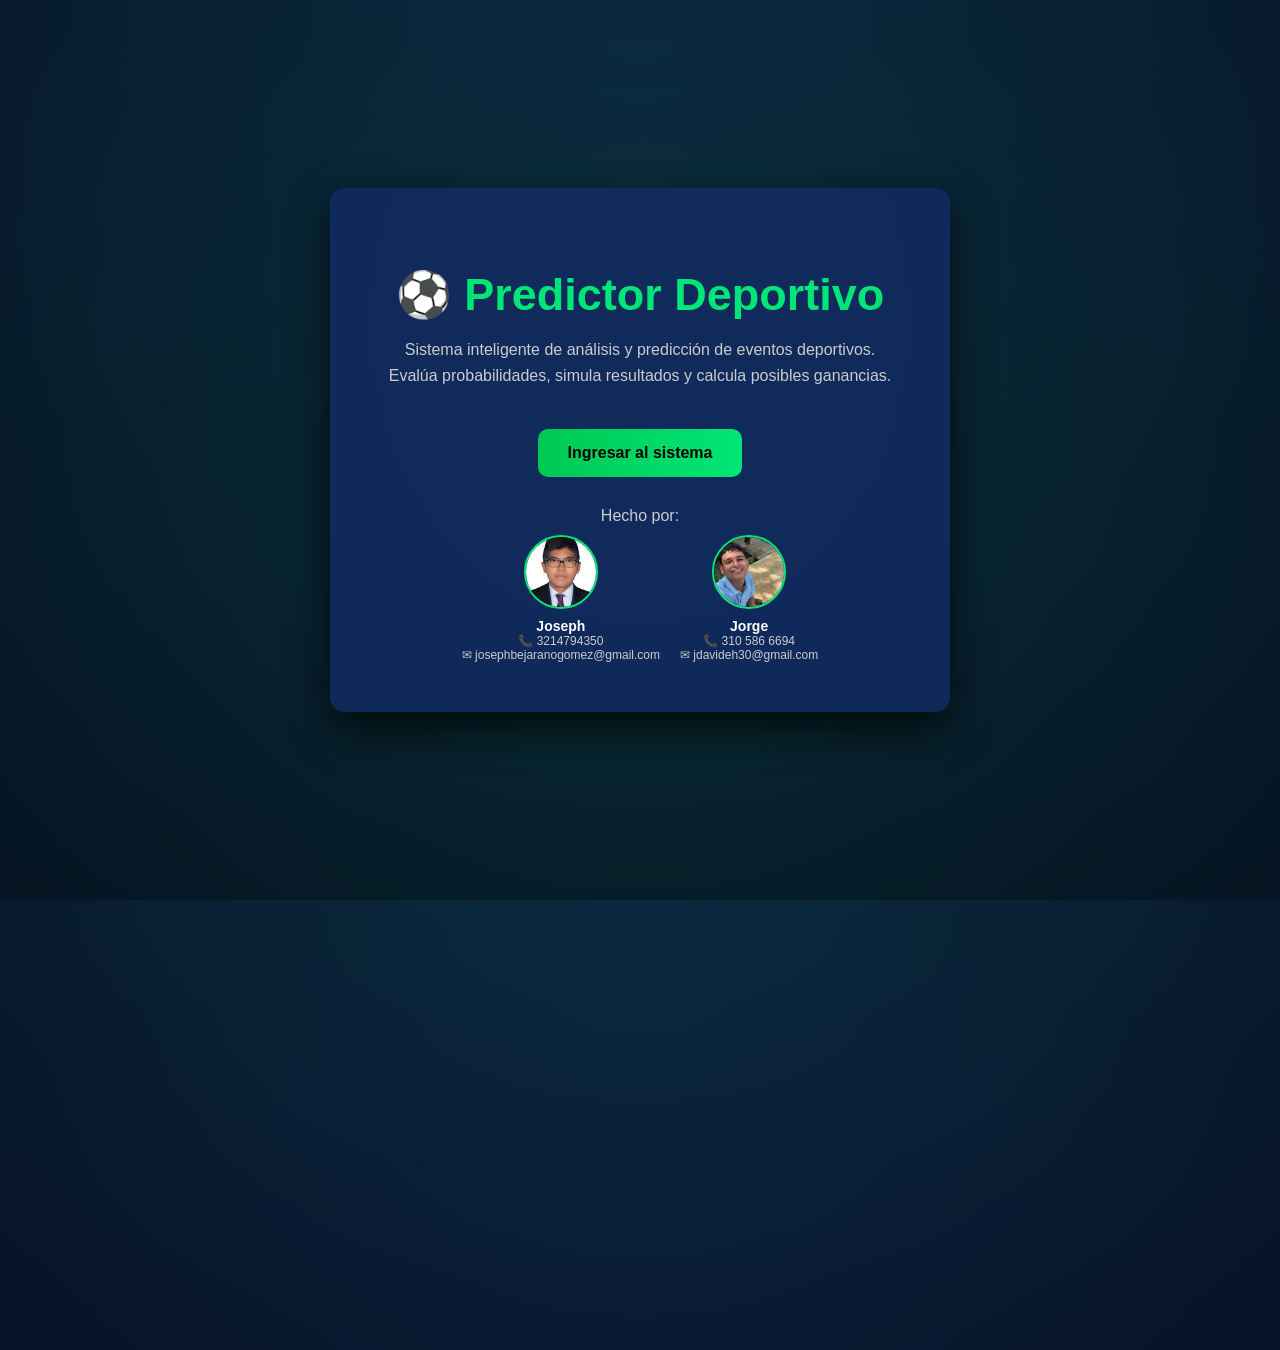
<file: index.html>
<!DOCTYPE html>
<html lang="es">
<head>
    <meta charset="UTF-8">
    <title>⚽ Predictor Deportivo</title>
    <link rel="stylesheet" href="style.css">
</head>

<body class="bienvenida">

<div class="overlay"></div>

<div class="welcome-container fade-in">

    <h1 class="titulo">⚽ Predictor Deportivo</h1>

    <p class="descripcion">
        Sistema inteligente de análisis y predicción de eventos deportivos.  
        Evalúa probabilidades, simula resultados y calcula posibles ganancias.
    </p>

    <button onclick="entrar()" class="btn-main">
        Ingresar al sistema
    </button>

    
    <div class="autores">

        <p>Hecho por:</p>

        <div class="personas">

            <div class="persona">
                <img src="img/joseph.jpg" alt="Joseph">
                <span class="nombre">Joseph</span>
                <span class="info">📞 3214794350</span>
                <span class="info">✉ josephbejaranogomez@gmail.com</span>
            </div>

            <div class="persona">
                <img src="img/jorge.jpg" alt="Jorge">
                <span class="nombre">Jorge</span>
                <span class="info">📞 310 586 6694</span>
                <span class="info">✉ jdavideh30@gmail.com</span>
            </div>

        </div>

    </div>

</div>

<script>
function entrar(){
    document.body.classList.add("fade-out");
    setTimeout(() => {
        window.location.href = "app.html";
    }, 500);
}
</script>

</body>
</html>
</file>
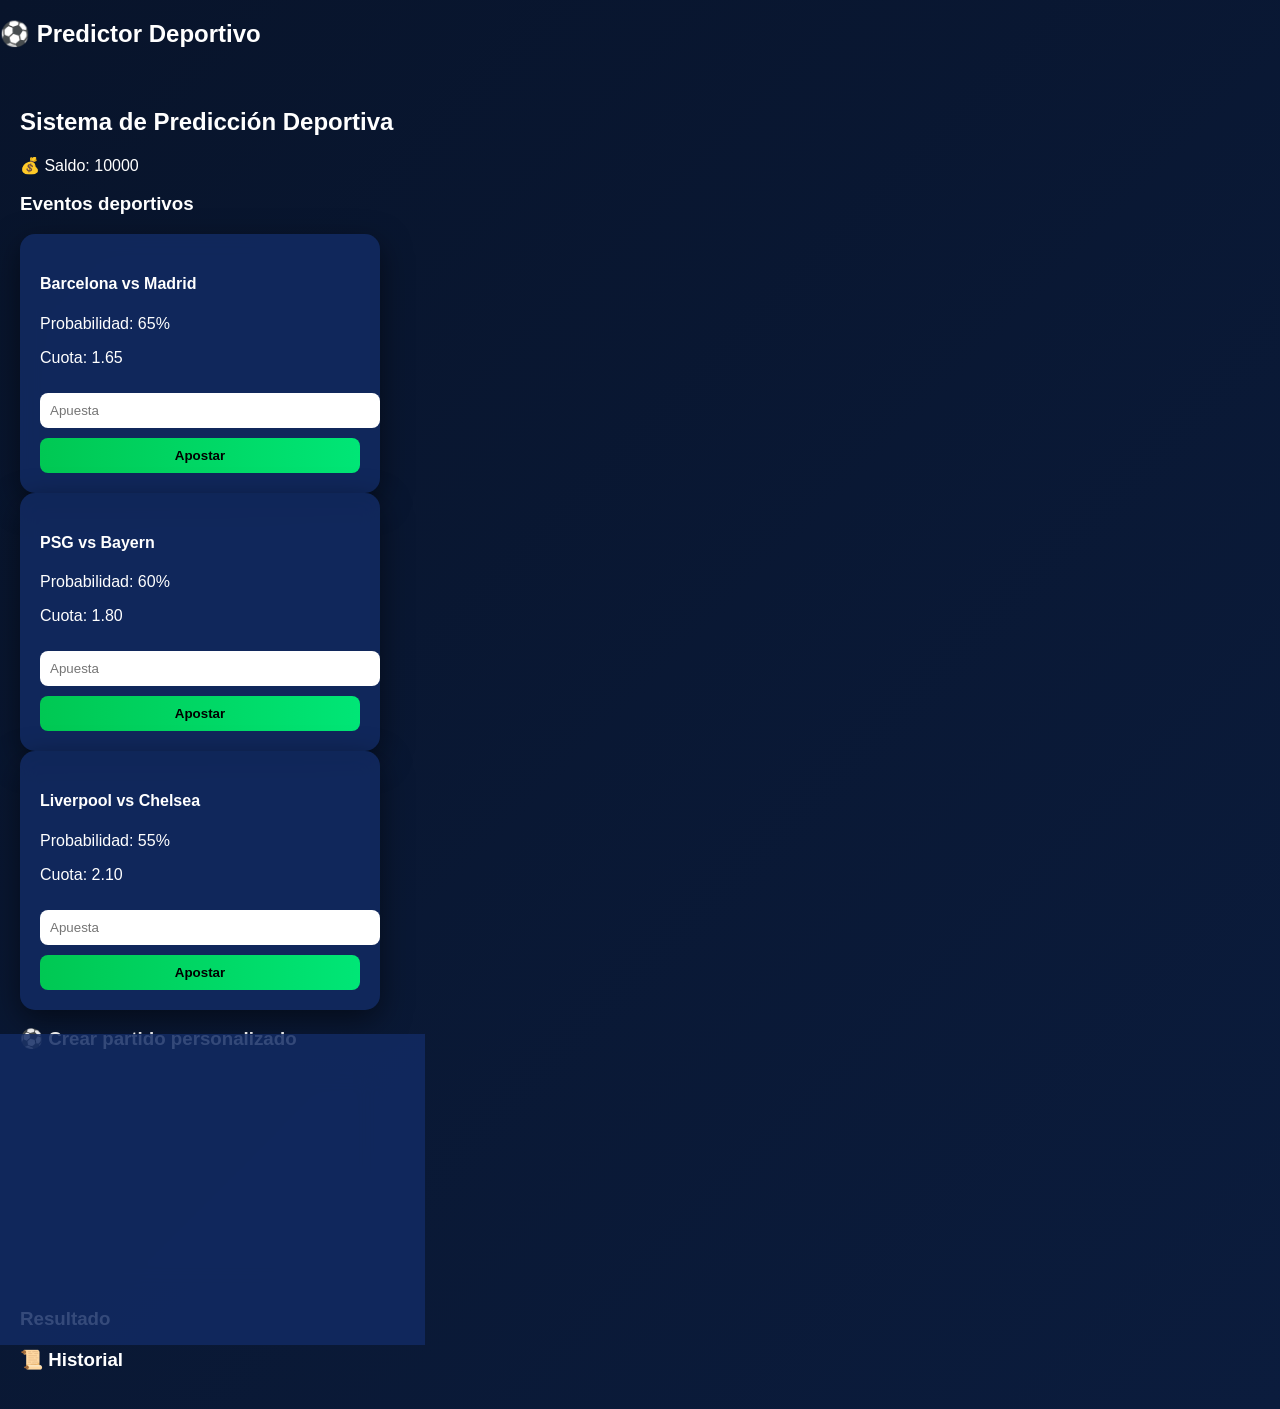
<file: app.html>
<!DOCTYPE html>
<html lang="es">
<head>
    <meta charset="UTF-8">
    <title>⚽ Predictor Deportivo</title>
    <link rel="stylesheet" href="style.css">
</head>

<body>

<div class="navbar">
    <h2 class="logo">⚽ Predictor Deportivo</h2>
</div>

<div class="container">

    <h2>Sistema de Predicción Deportiva</h2>

    <div class="saldo-box">
        💰 Saldo: <span id="saldo"></span>
    </div>

    <h3>Eventos deportivos</h3>

    <div class="cards">

        <div class="card">
            <h4>Barcelona vs Madrid</h4>
            <p>Probabilidad: 65%</p>
            <div class="barra"><div class="progreso" style="width:65%"></div></div>
            <p>Cuota: 1.65</p>
            <input type="number" id="a1" placeholder="Apuesta">
            <button onclick="apostar(1.65, 0.65, 'a1')">Apostar</button>
        </div>

        <div class="card">
            <h4>PSG vs Bayern</h4>
            <p>Probabilidad: 60%</p>
            <div class="barra"><div class="progreso" style="width:60%"></div></div>
            <p>Cuota: 1.80</p>
            <input type="number" id="a2" placeholder="Apuesta">
            <button onclick="apostar(1.80, 0.60, 'a2')">Apostar</button>
        </div>

        <div class="card">
            <h4>Liverpool vs Chelsea</h4>
            <p>Probabilidad: 55%</p>
            <div class="barra"><div class="progreso" style="width:55%"></div></div>
            <p>Cuota: 2.10</p>
            <input type="number" id="a3" placeholder="Apuesta">
            <button onclick="apostar(2.10, 0.55, 'a3')">Apostar</button>
        </div>

    </div>

    
    <h3>⚽ Crear partido personalizado</h3>

    <div class="card">
        <input type="text" id="equipo1" placeholder="Equipo 1">
        <input type="text" id="equipo2" placeholder="Equipo 2">
        <input type="number" id="apuestaCustom" placeholder="Valor de apuesta">
        <button onclick="simularPartido()">Simular partido</button>
    </div>

    <h3>Resultado</h3>
    <p id="resultado"></p>

    
    <h3>📜 Historial</h3>
    <ul id="historial"></ul>

</div>

<script>


let saldo = localStorage.getItem("saldo") 
    ? parseFloat(localStorage.getItem("saldo")) 
    : 10000;

document.getElementById("saldo").innerText = saldo;


function guardarSaldo(){
    localStorage.setItem("saldo", saldo);
}


function agregarHistorial(texto){
    let lista = document.getElementById("historial");
    let item = document.createElement("li");
    item.innerText = texto;
    lista.appendChild(item);
}


function apostar(cuota, probabilidad, inputId){

    let apuesta = parseInt(document.getElementById(inputId).value);

    if(!apuesta || apuesta <= 0){
        alert("Ingresa un valor válido");
        return;
    }

    if(apuesta > saldo){
        alert("Saldo insuficiente");
        return;
    }

    let gana = Math.random() < probabilidad;

    if(gana){
        let ganancia = apuesta * cuota;
        saldo += ganancia;
        alert("✅ Ganaste " + ganancia);
        agregarHistorial("Evento: Ganaste $" + ganancia);
    } else {
        saldo -= apuesta;
        alert("❌ Perdiste " + apuesta);
        agregarHistorial("Evento: Perdiste $" + apuesta);
    }

    guardarSaldo();
    document.getElementById("saldo").innerText = saldo;
}


function simularPartido(){

    let equipo1 = document.getElementById("equipo1").value;
    let equipo2 = document.getElementById("equipo2").value;
    let apuesta = parseInt(document.getElementById("apuestaCustom").value);

    if(!equipo1 || !equipo2){
        alert("Ingresa ambos equipos");
        return;
    }

    if(!apuesta || apuesta <= 0){
        alert("Ingresa una apuesta válida");
        return;
    }

    if(apuesta > saldo){
        alert("No tienes saldo suficiente");
        return;
    }

    let ganador = Math.random() < 0.5 ? equipo1 : equipo2;
    let ganaUsuario = Math.random() < 0.5;

    let texto = "";

    if(ganaUsuario){
        let ganancia = apuesta * 2;
        saldo += ganancia;
        texto = "🏆 Ganador: " + ganador + " | Ganaste $" + ganancia;
        agregarHistorial("Custom: Ganaste $" + ganancia);
    } else {
        saldo -= apuesta;
        texto = "🏆 Ganador: " + ganador + " | Perdiste $" + apuesta;
        agregarHistorial("Custom: Perdiste $" + apuesta);
    }

    document.getElementById("resultado").innerText = texto;

    guardarSaldo();
    document.getElementById("saldo").innerText = saldo;
}

</script>

</body>
</html>
</file>
<file: style.css>
body {
    margin: 0;
    font-family: 'Segoe UI', Arial;
    background: linear-gradient(135deg, #08142b, #0b1c3d);
    color: white;
}


.bienvenida {
    height: 100vh;
    display: flex;
    justify-content: center;
    align-items: center;
    background: radial-gradient(circle at top, #0b1c3d, #050d1f);
    overflow: hidden;
    position: relative;
}


.overlay {
    position: absolute;
    width: 200%;
    height: 200%;
    background: radial-gradient(circle, rgba(0,255,100,0.1), transparent 70%);
    animation: mover 6s infinite alternate;
}

@keyframes mover {
    0% { transform: translate(-20%, -20%); }
    100% { transform: translate(20%, 20%); }
}


.welcome-container {
    background: rgba(18, 43, 99, 0.85);
    padding: 50px;
    border-radius: 15px;
    text-align: center;
    max-width: 520px;
    backdrop-filter: blur(15px);
    box-shadow: 0px 15px 40px rgba(0,0,0,0.7);
    z-index: 2;
}


.titulo {
    color: #00e676;
    font-size: 45px;
    margin-bottom: 10px;
}


.descripcion {
    color: #ccc;
    line-height: 1.6;
}


.btn-main {
    margin-top: 25px;
    padding: 15px 30px;
    background: linear-gradient(90deg, #00c853, #00e676);
    border: none;
    color: black;
    font-weight: bold;
    font-size: 16px;
    cursor: pointer;
    border-radius: 10px;
    transition: 0.3s;
}

.btn-main:hover {
    transform: scale(1.1);
    box-shadow: 0px 0px 20px #00e676;
}


.fade-in {
    animation: aparecer 1s ease-in-out;
}

@keyframes aparecer {
    from {
        opacity: 0;
        transform: translateY(30px);
    }
    to {
        opacity: 1;
        transform: translateY(0);
    }
}

.fade-out {
    animation: desaparecer 0.5s forwards;
}

@keyframes desaparecer {
    to {
        opacity: 0;
        transform: scale(1.1);
    }
}


.autores {
    margin-top: 30px;
}

.autores p {
    margin-bottom: 10px;
    color: #ccc;
}

.personas {
    display: flex;
    justify-content: center;
    gap: 20px;
}

.persona {
    text-align: center;
}

.persona img {
    width: 70px;
    height: 70px;
    border-radius: 50%;
    border: 2px solid #00e676;
    object-fit: cover;
    transition: 0.3s;
}

.persona img:hover {
    transform: scale(1.1);
    box-shadow: 0px 0px 10px #00e676;
}

.persona .nombre {
    display: block;
    margin-top: 5px;
    font-size: 14px;
    font-weight: bold;
}

.persona .info {
    display: block;
    font-size: 12px;
    color: #ccc;
}



.container {
    padding: 20px;
}


h1 {
    text-align: center;
    color: #00e676;
}


.saldo {
    background: #00e676;
    color: black;
    display: inline-block;
    padding: 10px 15px;
    border-radius: 10px;
    font-weight: bold;
    margin: 20px 0;
}


.grid {
    display: grid;
    grid-template-columns: repeat(auto-fit, minmax(260px, 320px));
    justify-content: center;
    gap: 20px;
    margin-top: 20px;
}


.card {
    width: 100%;
    max-width: 320px;
    background: rgba(18, 43, 99, 0.85);
    padding: 20px;
    border-radius: 15px;
    box-shadow: 0px 10px 30px rgba(0,0,0,0.5);
    transition: 0.3s;
    backdrop-filter: blur(10px);
}

.card:hover {
    transform: translateY(-5px);
    box-shadow: 0px 15px 40px rgba(0,0,0,0.7);
}


.card input {
    width: 100%;
    padding: 10px;
    margin-top: 10px;
    border-radius: 8px;
    border: none;
    outline: none;
}


.card button {
    width: 100%;
    margin-top: 10px;
    padding: 10px;
    background: linear-gradient(90deg, #00c853, #00e676);
    border: none;
    border-radius: 8px;
    cursor: pointer;
    font-weight: bold;
    color: black;
    transition: 0.3s;
}

.card button:hover {
    transform: scale(1.05);
    box-shadow: 0px 0px 15px #00e676;
}
</file>
